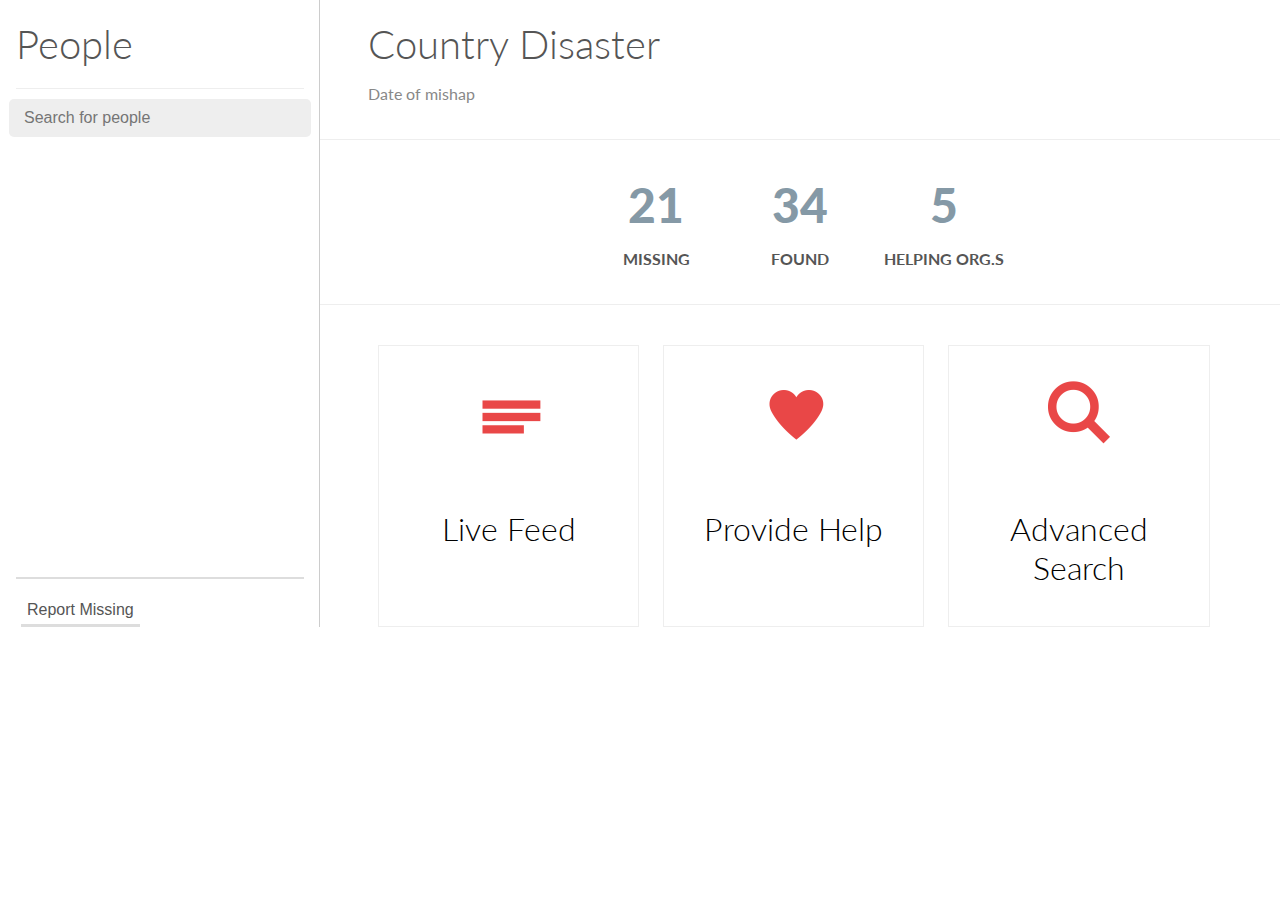
<file: index2.html>
<!DOCTYPE html>
<html>
<head>
	<title>Averted</title>
	<link href='http://fonts.googleapis.com/css?family=Lato:100,300,400,700,900,300italic,400italic,700italic' rel='stylesheet' type='text/css'>
	<link rel="stylesheet" type="text/css" href="style.css">
	<script type="text/javascript" src="style.css"></script>
	<script src="jquery.js"></script>
	<script type="text/javascript" src="main.js"></script>
	<script src="FCClientJS.js"></script>
</head>
<body>
<div class="left-panel">
	<div class="title"><h4>People</h4></div>
	<center><input type="text" placeholder="Search for people" id="search"></center>
	<div class="people-find">
	<div class="people">
		</div>
	</div>
	<div class="button-wrapper"><button class="rm">Report Missing</button></div>
</div>
<div class="right-panel">
	<div class="title"><h4 id="country">Country Disaster</h4><p id='date'>Date of mishap</p></div>
	<div class="stats">
	<center><div class="num-wrapper" id="people">
		<div class="numbers"><p><b id="missing">21</b></p><p>Missing</p></div>
		<div class="numbers"><p><b id="found">34</b></p><p>Found</p></div>
		<div class="numbers"><p><b>5</b></p><p>Helping Org.s</p></div>
	</div></center>
	</div>
	<div class="back-button">&larr; BACK</div>
	<div class="menu">
		<div class="menu-option"><center><img src="i1.png"></center><p>Live Feed</p></div>
		<div class="menu-option"><center><img src="i2.png"></center><p>Provide Help</p></div>
		<div class="menu-option" id="adv"><center><img src="i3.png"></center><p>Advanced Search</p></div>
	</div>
</div>
<div class="black-back"></div>
<div class="tab-rm">
	<div class="tab-rm-header">
		<h5>Report Missing</h5>
		<img src="Cross.png">
	</div>	
	<div class="missing-form">
		<form id="sss"  method="post" enctype="multipart/form-data">
			<input type="text" name='name' placeholder="Name of the person" id='name1'>
			<!-- <input type="text" name='status' placeholder="Your Name" id='uname1'> -->
			<input type="text" name='phone' placeholder="Your contact number" id='phn1'>
			<span>Picture of the person : </span><input type="file" name="userfile" class="upload" id="images"><br>
			<!-- <input type="text" name='loc' value='Nepal' style="display:none"> -->
			<input type="text" name='input' value='setpersons' style="display:none" id='rm-in'>
			<input type='submit' name='submit' id='btn'>
			<p id="response"></p>
		</form>
	</div>
</div>

<div class="tab-rf">
	<div class="tab-rf-header">
		<h5>Advanced Search</h5>
		<img src="Cross.png">
	</div>	
	<div class="found-form">
		<form id="cake">
			<!-- <input type="text" placeholder="Your Name">
			<input type="text" placeholder="Person Found">
			<input type="text" placeholder="Your contact number"> -->
			<span>Picture of the person : </span><input type="file" id="fil2" name="userfile" class="upload"><br>
			<input type='submit' name='submit2' id='btn2'>
		</form>
	</div>
</div>

<div class="tab-person">
	<div class="tab-person-header">
		<h5>Profile</h5>
		<img src="Cross.png">
	</div>	
	<div class="person-profile">
		<img src="1.jpg" id="tab-img">
		<div class="right-text-wrap">
			<div class="name" id='tab-name'>Name of the person</div>
			<div class="status" id='tab-status'>Status : Missing</div>
			<div class="Contact" id='tab-phone'></div>
			<a href="#" id="safe">Safe</a><a href="#" id="injured">Injured</a><a href="#" id="deceased">Deceased</a>
		</div>
	</div>
</div>

<script type="text/javascript">
	// $(document).ready(function(){
		
	// });
					// var div = document.createElement('div');
					// div.addClass("people-card");
					// div.addClass(arr['status']);
					// div.attr('id', sid);

				// <div class="people-card missing">
				// 	<img src="1.jpg"><div class="text-wrapper"><p><b>Name</b></p><p>Status : Missing</p></div>
				// </div>
					// var img = div.createElement('img');
					// if(arr['image_name'] != "")
					// 	img.src = 'upload/' + arr['image_name'];
					// else
					// 	img.src = "1.jpg";


</script>
</body>
</html>
</file>
<file: style.css>
::-webkit-scrollbar {
  width: 8px;
}

::-webkit-scrollbar-track {
  background: transparent;
}

::-webkit-scrollbar-thumb {
  background: #bbb;
  border-radius: 5px;
}

::selection {
  background: rgba(52, 152, 219, 0.3);
}

a {
  text-decoration: none;
  color: inherit;
}

body {
  margin: auto;
  background: #FFF;
  position: relative;
  font-family: 'Lato',sans-serif;
}

.left-panel {
  position: absolute;
  left: 0;
  top: 0;
  width: 25%;
}
.left-panel .people-find {
  width: 90%;
  height: 430px;
  margin-top: 10px;
  margin-bottom: 10px;
  margin: auto;
  overflow: scroll;
  overflow-x: hidden;
  border-bottom: 2px solid #ddd;
}
.left-panel .button-wrapper {
  width: 90%;
  margin: auto;
  margin-top: 20px;
}
.left-panel button {
  outline: none;
  border: none;
  border-bottom: 3px solid #DDD;
  padding-bottom: 5px;
  font-size: 1em;
  color: #555;
  font-weight: 400;
  background: none;
  margin-left: 5px;
  margin-right: 5px;
  cursor: pointer;
  display: inline-block;
  -webkit-transition: all 0.5s ease;
  -moz-transition: all 0.5s ease;
  -ms-transition: all 0.5s ease;
  transition: all 0.5s ease;
}
.left-panel button:hover {
  border-bottom: 3px solid #e94747;
}

.right-panel {
  position: absolute;
  right: 0;
  top: 0;
  width: 75%;
  border-left: 1px solid #CCC;
}
.right-panel .title {
  border: none;
}

.title {
  width: 90%;
  padding-top: 20px;
  padding-bottom: 20px;
  margin: auto;
  border-bottom: 1px solid #EEE;
}
.title p {
  font-size: 1em;
  color: #888;
}

h4 {
  font-weight: 300;
  font-size: 2.5em;
  color: #555;
  margin: 0;
}

input[type="text"] {
  outline: none;
  border: none;
  width: 85%;
  background: #EEE;
  font-size: 1em;
  padding: 10px 15px;
  color: #555;
  border-radius: 5px;
  margin-top: 10px;
  margin-bottom: 10px;
}

.stats {
  width: 100%;
  padding-top: 20px;
  padding-bottom: 20px;
  border-top: 1px solid #EEE;
  border-bottom: 1px solid #EEE;
}
.stats .numbers {
  display: inline-block;
  width: 120px;
  margin-left: 10px;
  margin-right: 10px;
}
.stats .numbers p {
  font-size: 1em;
  color: #555;
  text-transform: uppercase;
  font-weight: 700;
  text-align: center;
}
.stats .numbers p b {
  font-weight: 00;
  font-size: 3em;
  color: #8599a6;
}

.menu {
  width: 90%;
  margin: auto;
  margin-top: 40px;
}
.menu .menu-option {
  display: inline-block;
  width: 30%;
  height: 280px;
  border: 1px solid #EEE;
  margin-left: 10px;
  margin-right: 10px;
  cursor: pointer;
  vertical-align: top;
  -webkit-transition: all 0.5s ease;
  -moz-transition: all 0.5s ease;
  -ms-transition: all 0.5s ease;
  transition: all 0.5s ease;
}
.menu .menu-option img {
  width: 100px;
  height: 100px;
  margin-top: 20px;
  margin-bottom: 40px;
}
.menu .menu-option p {
  font-size: 2em;
  width: 80%;
  margin: auto;
  font-weight: 300;
  text-align: center;
}
.menu .menu-option:hover {
  background: #e8f4f6;
}

.people {
  width: 100%;
}

.people-card {
  width: 280px;
  height: 90px;
  border: 1px solid #EEE;
  margin: 5px;
  float: left;
  cursor: pointer;
  -webkit-transition: all 0.5s ease;
  -moz-transition: all 0.5s ease;
  -ms-transition: all 0.5s ease;
  transition: all 0.5s ease;
}
.people-card img {
  height: 65px;
  width: 65px;
  border-radius: 100%;
  position: relative;
  top: 10px;
  left: 20px;
  border: 2px solid #DDD;
}
.people-card .text-wrapper {
  position: relative;
  top: -60px;
  left: 130px;
}
.people-card .text-wrapper p {
  font-size: 1em;
  font-weight: 300;
  color: #555;
  line-height: .5;
}
.people-card .text-wrapper p b {
  font-size: 1.2em;
}

.missing {
  border-left: 5px solid #888;
}

.safe {
  border-left: 5px solid #2dcd69;
}

.deceased {
  border-left: 5px solid #f73939;
}

.injured {
  border-left: 5px solid #eec259;
}

.back-button {
  font-size: 1em;
  color: #555;
  text-align: center;
  font-weight: 400;
  cursor: pointer;
  display: none;
  position: relative;
  top: 150px;
  padding: 20px;
  margin: auto;
  -webkit-transition: all 0.5s ease;
  -moz-transition: all 0.5s ease;
  -ms-transition: all 0.5s ease;
  transition: all 0.5s ease;
}

.back-button:hover {
  color: #47b6e9;
}

.black-back {
  width: 100%;
  height: 100%;
  position: fixed;
  top: 0px;
  left: 0px;
  background: #000;
  opacity: 0;
  z-index: 1500;
  display: none;
}

.tab-rm, .tab-rf, .tab-person {
  width: 80%;
  height: 80%;
  background: #FFF;
  position: fixed;
  top: -100%;
  left: 10%;
  z-index: 2000;
}

.tab-rm-header, .tab-rf-header, .tab-person-header {
  width: 100%;
  position: relative;
  top: 0px;
  height: 60px;
  background: #e94747;
}
.tab-rm-header h5, .tab-rf-header h5, .tab-person-header h5 {
  position: relative;
  left: 30px;
  top: 15px;
  color: #FFF;
  font-weight: 700;
  font-size: 1.3em;
  display: inline;
  text-transform: uppercase;
}
.tab-rm-header img, .tab-rf-header img, .tab-person-header img {
  float: right;
  padding: 15px;
  top: 15px;
  height: 30px;
  width: 30px;
  cursor: pointer;
  -webkit-transition: all 0.5s ease;
  -moz-transition: all 0.5s ease;
  -ms-transition: all 0.5s ease;
  transition: all 0.5s ease;
}
.tab-rm-header img:hover, .tab-rf-header img:hover, .tab-person-header img:hover {
  background: rgba(0, 0, 0, 0.2);
}

.missing-form form, .found-form form {
  width: 60%;
  margin: auto;
  margin-top: 40px;
}
.missing-form input[type="text"], .found-form input[type="text"] {
  padding: 15px;
  font-size: 1em;
  border-radius: 0;
  background: none;
  border: 2px solid #EEE;
  width: 100%;
  outline: none;
  -webkit-transition: all 0.5s ease;
  -moz-transition: all 0.5s ease;
  -ms-transition: all 0.5s ease;
  transition: all 0.5s ease;
}
.missing-form input[type="text"]:focus, .found-form input[type="text"]:focus {
  border: 2px solid #BBB;
}
.missing-form span, .found-form span {
  font-weight: 400;
  color: #555;
  padding-right: 30px;
}
.missing-form form input.upload, .found-form form input.upload {
  margin-top: 20px;
}
.missing-form input[type="submit"], .found-form input[type="submit"] {
  margin-top: 20px;
  padding: 15px 25px;
  background: #444;
  font-weight: 400;
  font-size: 1em;
  color: #FFF;
  outline: none;
  border: none;
  cursor: pointer;
  -webkit-transition: all 0.5s ease;
  -moz-transition: all 0.5s ease;
  -ms-transition: all 0.5s ease;
  transition: all 0.5s ease;
}
.missing-form input[type="submit"]:hover, .found-form input[type="submit"]:hover {
  background: #333;
}

.person-profile {
  width: 60%;
  margin: auto;
  margin-top: 50px;
}
.person-profile img {
  float: left;
  height: 200px;
  width: 200px;
}
.person-profile .right-text-wrap {
  float: right;
  right: 0px;
  font-weight: 300;
  color: #555;
  font-size: 1.3em;
  line-height: 1.5;
<div class=​"right-text-wrap">​}
.person-profile .right-text-wrap .name {
  font-weight: 400;
  font-size: 1.7em;
}
.person-profile .right-text-wrap a
{
  position: relative;
  top: 20px;
  padding: 10px 20px;
  background: #eee;
  color:#333;
  margin-right: 2px;
  margin-left: 2px;
  -webkit-transition: all 0.5s ease;
  -moz-transition: all 0.5s ease;
  -ms-transition: all 0.5s ease;
  transition: all 0.5s ease;
}
.person-profile .right-text-wrap a:hover{
  background: #e94747;
}
</file>
